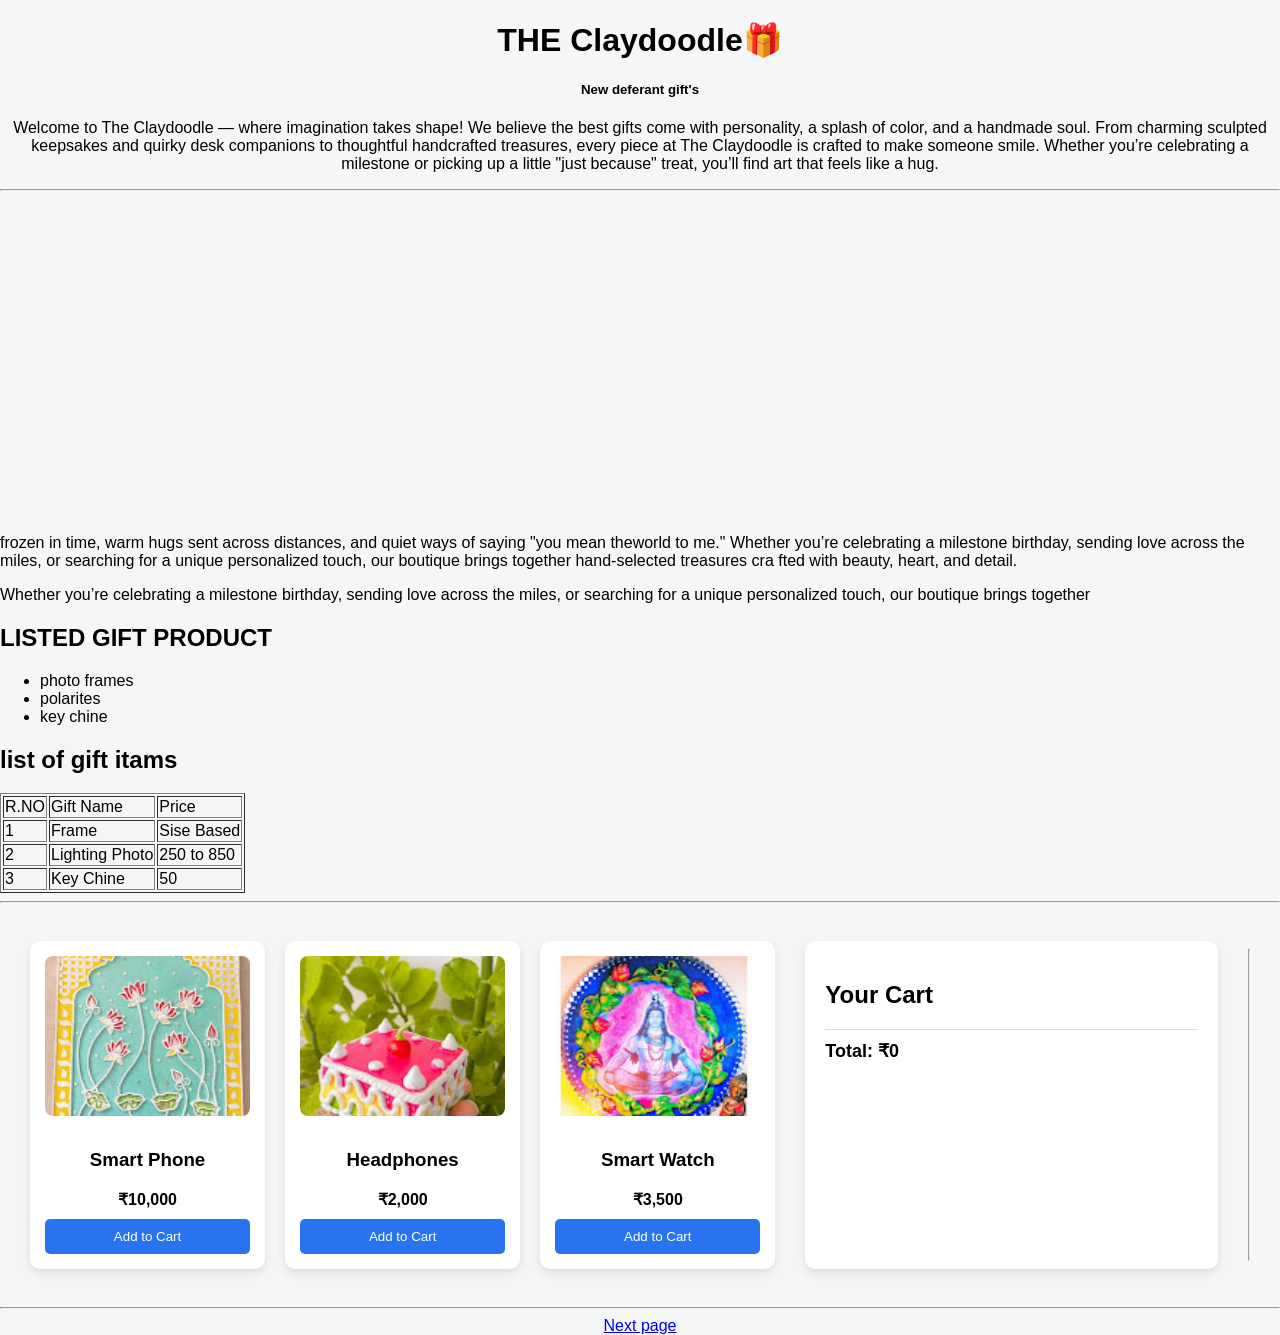
<file: index.html>
<!DOCTYPE html>
<head>   
    <title>THE CLAYDOODLE🎁</title>
    <link rel="icon" href="logo.jpg">
    <link rel="stylesheet" href="design.css">
</head>
<body>
    <center>
    <H1>THE Claydoodle🎁</H1>
    <H5>New deferant gift's</H5>
    <p>Welcome to The Claydoodle — where imagination takes shape!

We believe the best gifts come with personality, a splash of color, and a handmade soul. From charming sculpted keepsakes and quirky desk companions to thoughtful handcrafted treasures, every piece at The Claydoodle is crafted to make someone smile. Whether you’re celebrating a milestone or picking up a little "just because" treat, you’ll find art that feels like a hug.</p>
</center>
<hr>
<center>
    <iframe width="560" height="315" src="https://www.youtube.com/embed/4ztQjwayHPk?si=LE_5k73U7xiKbo96" title="YouTube video player" frameborder="0" allow="accelerometer; autoplay; clipboard-write; encrypted-media; gyroscope; picture-in-picture; web-share" referrerpolicy="strict-origin-when-cross-origin" allowfullscreen></iframe>
</center>
   <p>frozen in time, warm hugs sent across distances, and quiet ways of saying "you mean theworld to me."
        Whether you’re celebrating a milestone birthday, sending love across the miles, or searching
        for a unique personalized touch, our boutique brings together hand-selected treasures cra
        fted with beauty, heart, and detail.
    </p>
    <p>Whether you’re celebrating a milestone birthday, sending love across the miles, or searching
        for a unique personalized touch, our boutique brings together
    </p>

    <h2>LISTED GIFT PRODUCT</h2>
    <ul>
        <li>photo frames</li>
        <li>polarites</li>
        <li>key chine </li>
    </ul>
        <h2>list of gift itams</h2>
       <table border="1">
        <tr>
            <td>R.NO</td><td>Gift Name</td><td>Price</td>
        </tr>
        <tr>
            <td>1</td><td>Frame</td><td>Sise Based</td>
        </tr>
        <tr>
            <td>2</td><td>Lighting Photo</td><td>250 to 850</td>
        </tr>
        <tr>
            <td>3</td><td>Key Chine</td><td>50</td>
        </tr>
       </table> 
       <hr>
       <div class="container">

    <!-- PRODUCTS -->
    <div class="products">

        <div class="product-card">
            <img src="image 4.jpg" alt="Phone">
            <h3>Smart Phone</h3>
            <p class="price">₹10,000</p>
            <button onclick="addToCart('Smart Phone', 10000)">Add to Cart</button>
        </div>

        <div class="product-card">
            <img src="image 2.jpg" alt="Headphones">
            <h3>Headphones</h3>
            <p class="price">₹2,000</p>
            <button onclick="addToCart('Headphones', 2000)">Add to Cart</button>
        </div>

        <div class="product-card">
            <img src="image 3.jpg" alt="Watch">
            <h3>Smart Watch</h3>
            <p class="price">₹3,500</p>
            <button onclick="addToCart('Smart Watch', 3500)">Add to Cart</button>
        </div>

    </div>
    

    <!-- CART -->
    <div class="cart">
        <h2>Your Cart</h2>
        <ul id="cartItems"></ul>
        <div class="total-box">
            Total: ₹<span id="total">0</span>
        </div>
    </div>
<hr>
</div>
        <script src="script.js"></script>                  
       <center>
        <hr>
     <a href="page 1.html">Next page</a>
    </center>
</body>
</html>
</file>
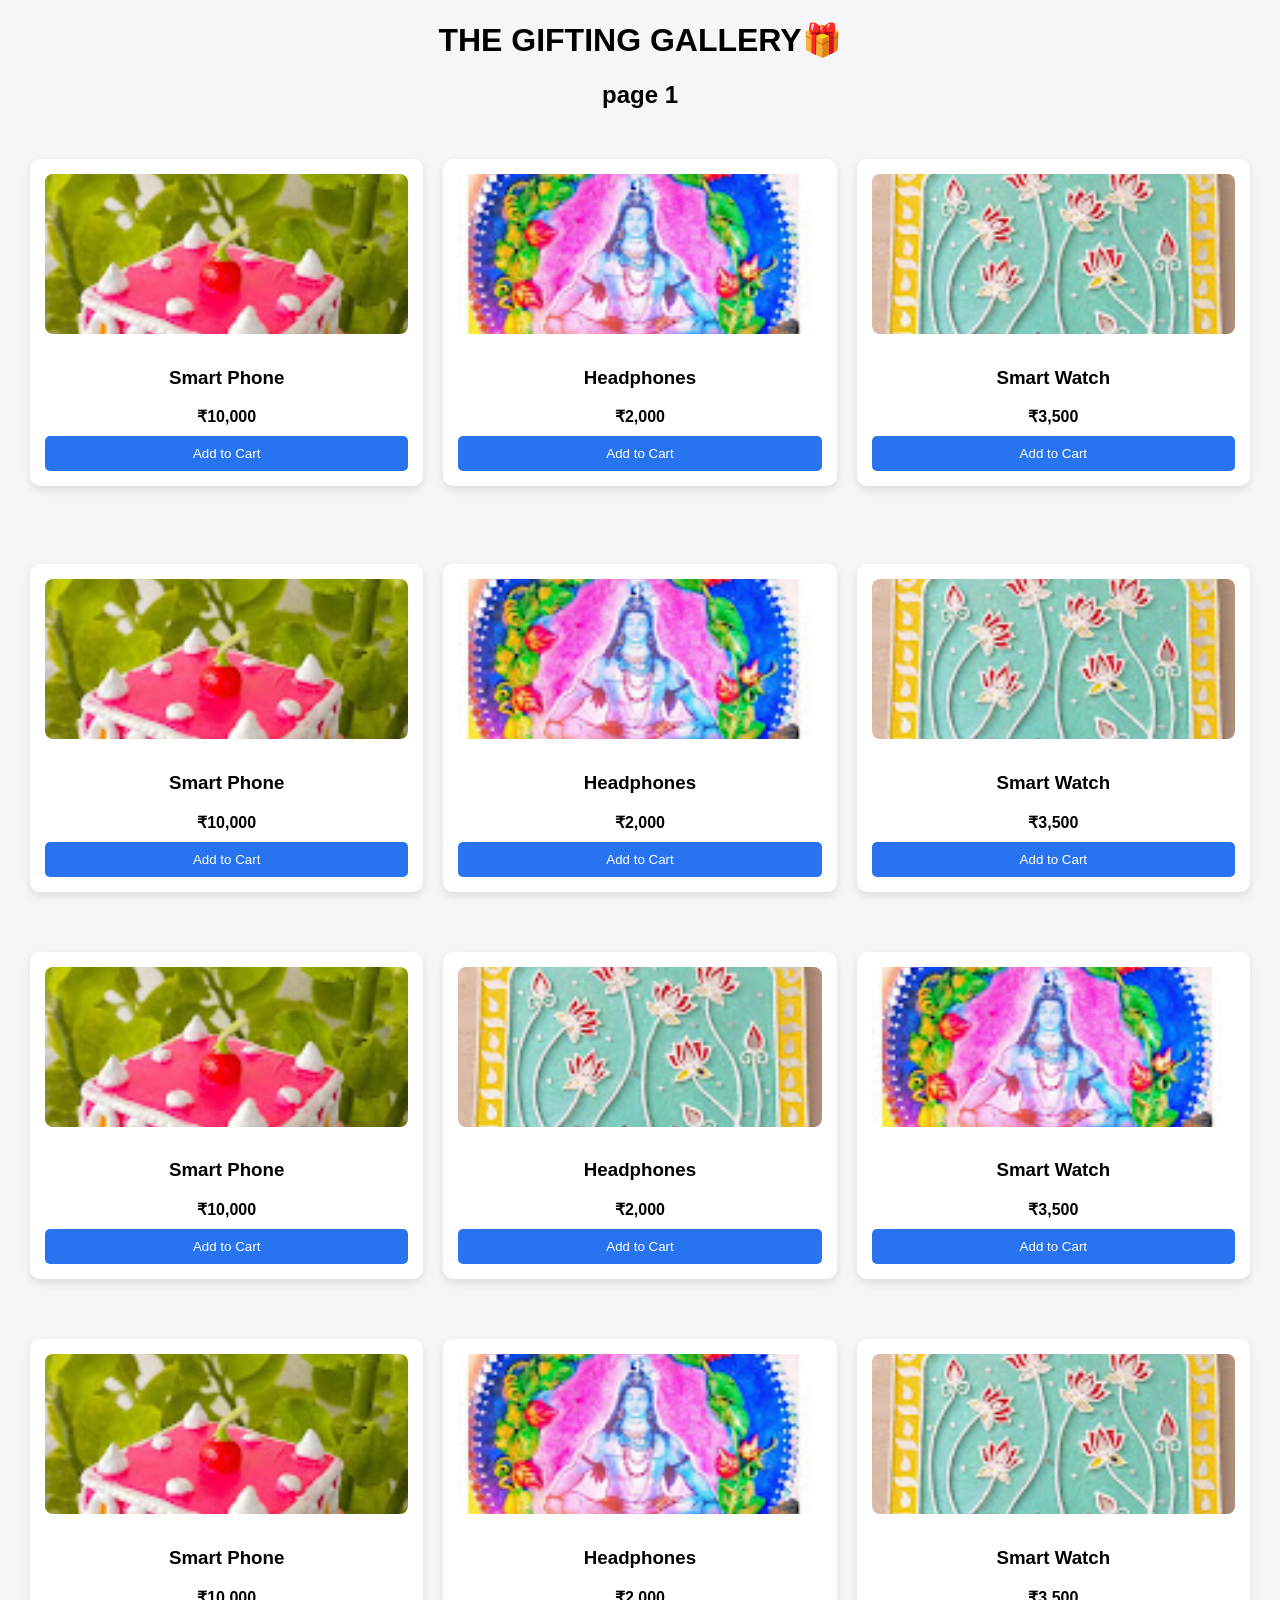
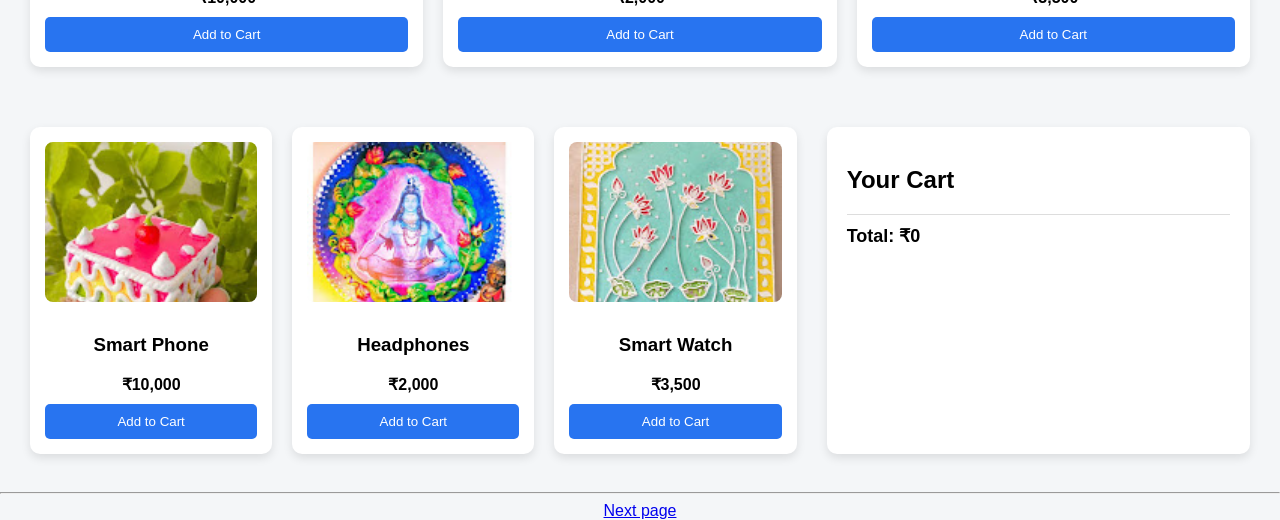
<file: page 1.html>
<!DOCTYPE html>
<head>   
    <title>THE GIFTING GALLERY🎁</title>
    <link rel="icon" href="logo.jpg">
    <link rel="stylesheet" href="design.css">
</head>

<body>
    <center>
     <H1>THE GIFTING GALLERY🎁</H1>
      <h2>page 1</h2>
          <div class="container">

    <!-- PRODUCTS -->
    <div class="products">

        <div class="product-card">
            <img src="image 2.jpg" alt="Phone">
            <h3>Smart Phone</h3>
            <p class="price">₹10,000</p>
            <button onclick="addToCart('Smart Phone 1', 10000)">Add to Cart</button>
        </div>

        <div class="product-card">
            <img src="image 3.jpg" alt="Headphones">
            <h3>Headphones</h3>
            <p class="price">₹2,000</p>
            <button onclick="addToCart('Headphones 1', 2000)">Add to Cart</button>
        </div>

        <div class="product-card">
            <img src="image 4.jpg" alt="Watch">
            <h3>Smart Watch</h3>
            <p class="price">₹3,500</p>
            <button onclick="addToCart('Smart Watch 1', 3500)">Add to Cart</button>
        </div>

    </div>
           <script src="script.js"></script>  
    </center>
</body>
<br>
<body>
    <center>
         <div class="container">

    <!-- PRODUCTS -->
    <div class="products">

        <div class="product-card">
            <img src="image 2.jpg" alt="Phone">
            <h3>Smart Phone</h3>
            <p class="price">₹10,000</p>
            <button onclick="addToCart('Smart Phone2', 10000)">Add to Cart</button>
        </div>

        <div class="product-card">
            <img src="image 3.jpg" alt="Headphones">
            <h3>Headphones</h3>
            <p class="price">₹2,000</p>
            <button onclick="addToCart('Headphones2', 2000)">Add to Cart</button>
        </div>

        <div class="product-card">
            <img src="image 4.jpg" alt="Watch">
            <h3>Smart Watch</h3>
            <p class="price">₹3,500</p>
            <button onclick="addToCart('Smart Watch2', 3500)">Add to Cart</button>
        </div>

    </div>
    
        <script src="script.js"></script>  
        </center>
</body>
<body>
    <center>
         <div class="container">

    <!-- PRODUCTS -->
    <div class="products">

        <div class="product-card">
            <img src="image 2.jpg" alt="Phone">
            <h3>Smart Phone</h3>
            <p class="price">₹10,000</p>
            <button onclick="addToCart('Smart Phone3', 10000)">Add to Cart</button>
        </div>

        <div class="product-card">
            <img src="image 4.jpg" alt="Headphones">
            <h3>Headphones</h3>
            <p class="price">₹2,000</p>
            <button onclick="addToCart('Headphones3', 2000)">Add to Cart</button>
        </div>

        <div class="product-card">
            <img src="image 3.jpg" alt="Watch">
            <h3>Smart Watch</h3>
            <p class="price">₹3,500</p>
            <button onclick="addToCart('Smart Watch3', 3500)">Add to Cart</button>
        </div>

    </div>
        <script src="script.js"></script>  
    </center>    
</body>
<body>
    <center>
         <div class="container">

    <!-- PRODUCTS -->
    <div class="products">

        <div class="product-card">
            <img src="image 2.jpg" alt="Phone">
            <h3>Smart Phone</h3>
            <p class="price">₹10,000</p>
            <button onclick="addToCart('Smart Phone4', 10000)">Add to Cart</button>
        </div>

        <div class="product-card">
            <img src="image 3.jpg" alt="Headphones">
            <h3>Headphones</h3>
            <p class="price">₹2,000</p>
            <button onclick="addToCart('Headphones4', 2000)">Add to Cart</button>
        </div>

        <div class="product-card">
            <img src="image 4.jpg" alt="Watch">
            <h3>Smart Watch</h3>
            <p class="price">₹3,500</p>
            <button onclick="addToCart('Smart Watch4', 3500)">Add to Cart</button>
        </div>

    </div>
        <script src="script.js"></script>  
    </center>
</body>
<body>
         <div class="container">

    <!-- PRODUCTS -->
    <div class="products">

        <div class="product-card">
            <img src="image 2.jpg" alt="Phone">
            <h3>Smart Phone</h3>
            <p class="price">₹10,000</p>
            <button onclick="addToCart('Smart Phone5', 10000)">Add to Cart</button>
        </div>

        <div class="product-card">
            <img src="image 3.jpg" alt="Headphones">
            <h3>Headphones</h3>
            <p class="price">₹2,000</p>
            <button onclick="addToCart('Headphones5', 2000)">Add to Cart</button>
        </div>

        <div class="product-card">
            <img src="image 4.jpg" alt="Watch">
            <h3>Smart Watch</h3>
            <p class="price">₹3,500</p>
            <button onclick="addToCart('Smart Watch5', 3500)">Add to Cart</button>
        </div>

    </div>
    

    <!-- CART -->
    <div class="cart">
        <h2>Your Cart</h2>
        <ul id="cartItems"></ul>
        <div class="total-box">
            Total: ₹<span id="total">0</span>
        </div>
    </div>
</div>
        <script src="script.js"></script>  
        <hr>
        <center>
        <a href="page 2.html">Next page</a>
        </center>
</body>
</file>
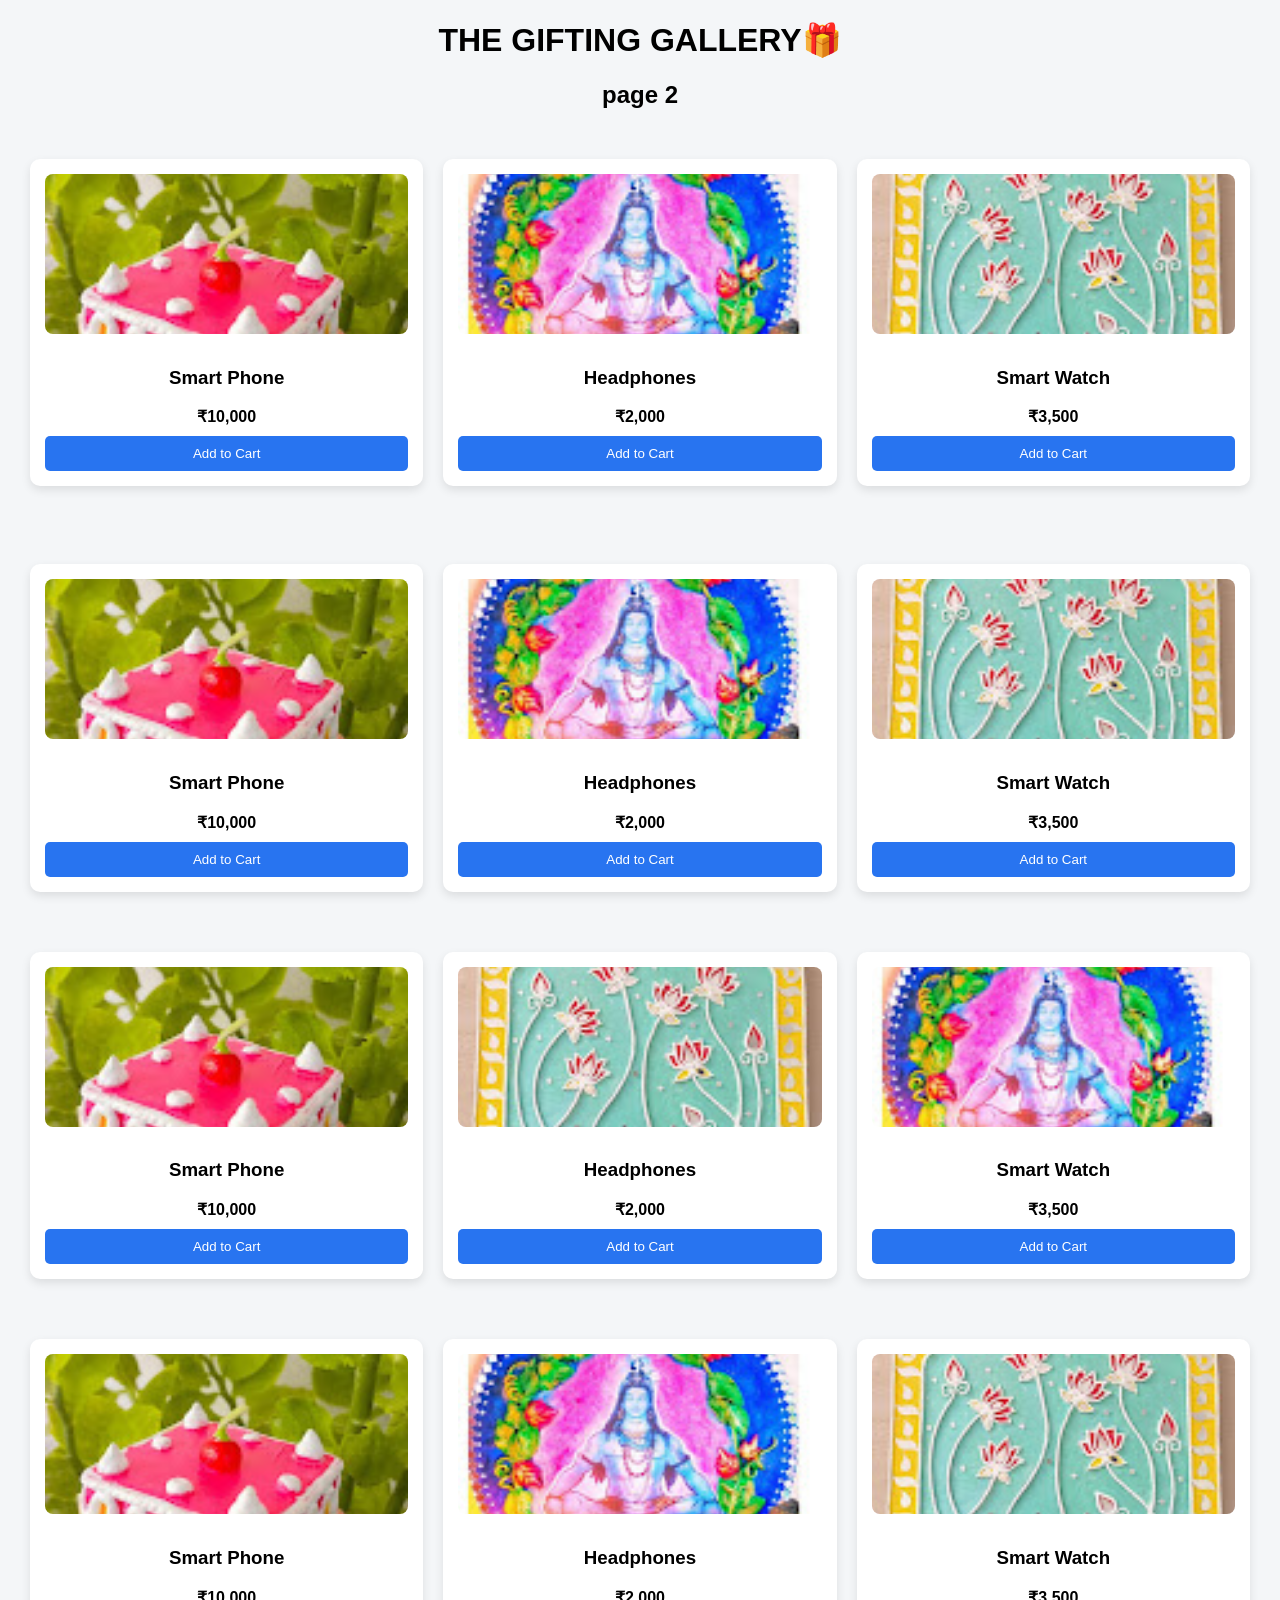
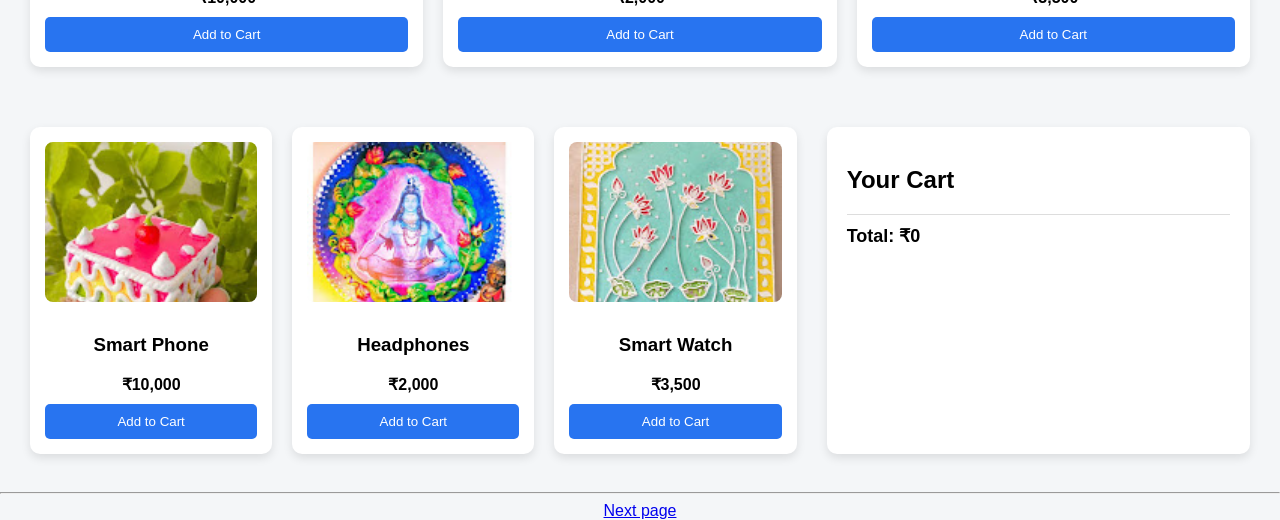
<file: page 2.html>
<!DOCTYPE html>
<head>   
    <title>THE GIFTING GALLERY🎁</title>
    <link rel="icon" href="logo.jpg">
    <link rel="stylesheet" href="design.css">
</head>

<body>
    <center>
     <H1>THE GIFTING GALLERY🎁</H1>
      <h2>page 2</h2>
          <div class="container">

    <!-- PRODUCTS -->
    <div class="products">

        <div class="product-card">
            <img src="image 2.jpg" alt="Phone">
            <h3>Smart Phone</h3>
            <p class="price">₹10,000</p>
            <button onclick="addToCart('Smart Phone 1', 10000)">Add to Cart</button>
        </div>

        <div class="product-card">
            <img src="image 3.jpg" alt="Headphones">
            <h3>Headphones</h3>
            <p class="price">₹2,000</p>
            <button onclick="addToCart('Headphones 1', 2000)">Add to Cart</button>
        </div>

        <div class="product-card">
            <img src="image 4.jpg" alt="Watch">
            <h3>Smart Watch</h3>
            <p class="price">₹3,500</p>
            <button onclick="addToCart('Smart Watch 1', 3500)">Add to Cart</button>
        </div>

    </div>
           <script src="script.js"></script>  
    </center>
</body>
<br>
<body>
    <center>
         <div class="container">

    <!-- PRODUCTS -->
    <div class="products">

        <div class="product-card">
            <img src="image 2.jpg" alt="Phone">
            <h3>Smart Phone</h3>
            <p class="price">₹10,000</p>
            <button onclick="addToCart('Smart Phone2', 10000)">Add to Cart</button>
        </div>

        <div class="product-card">
            <img src="image 3.jpg" alt="Headphones">
            <h3>Headphones</h3>
            <p class="price">₹2,000</p>
            <button onclick="addToCart('Headphones2', 2000)">Add to Cart</button>
        </div>

        <div class="product-card">
            <img src="image 4.jpg" alt="Watch">
            <h3>Smart Watch</h3>
            <p class="price">₹3,500</p>
            <button onclick="addToCart('Smart Watch2', 3500)">Add to Cart</button>
        </div>

    </div>
    
        <script src="script.js"></script>  
        </center>
</body>
<body>
    <center>
         <div class="container">

    <!-- PRODUCTS -->
    <div class="products">

        <div class="product-card">
            <img src="image 2.jpg" alt="Phone">
            <h3>Smart Phone</h3>
            <p class="price">₹10,000</p>
            <button onclick="addToCart('Smart Phone3', 10000)">Add to Cart</button>
        </div>

        <div class="product-card">
            <img src="image 4.jpg" alt="Headphones">
            <h3>Headphones</h3>
            <p class="price">₹2,000</p>
            <button onclick="addToCart('Headphones3', 2000)">Add to Cart</button>
        </div>

        <div class="product-card">
            <img src="image 3.jpg" alt="Watch">
            <h3>Smart Watch</h3>
            <p class="price">₹3,500</p>
            <button onclick="addToCart('Smart Watch3', 3500)">Add to Cart</button>
        </div>

    </div>
        <script src="script.js"></script>  
    </center>    
</body>
<body>
    <center>
         <div class="container">

    <!-- PRODUCTS -->
    <div class="products">

        <div class="product-card">
            <img src="image 2.jpg" alt="Phone">
            <h3>Smart Phone</h3>
            <p class="price">₹10,000</p>
            <button onclick="addToCart('Smart Phone4', 10000)">Add to Cart</button>
        </div>

        <div class="product-card">
            <img src="image 3.jpg" alt="Headphones">
            <h3>Headphones</h3>
            <p class="price">₹2,000</p>
            <button onclick="addToCart('Headphones4', 2000)">Add to Cart</button>
        </div>

        <div class="product-card">
            <img src="image 4.jpg" alt="Watch">
            <h3>Smart Watch</h3>
            <p class="price">₹3,500</p>
            <button onclick="addToCart('Smart Watch4', 3500)">Add to Cart</button>
        </div>

    </div>
        <script src="script.js"></script>  
    </center>
</body>
<body>
         <div class="container">

    <!-- PRODUCTS -->
    <div class="products">

        <div class="product-card">
            <img src="image 2.jpg" alt="Phone">
            <h3>Smart Phone</h3>
            <p class="price">₹10,000</p>
            <button onclick="addToCart('Smart Phone5', 10000)">Add to Cart</button>
        </div>

        <div class="product-card">
            <img src="image 3.jpg" alt="Headphones">
            <h3>Headphones</h3>
            <p class="price">₹2,000</p>
            <button onclick="addToCart('Headphones5', 2000)">Add to Cart</button>
        </div>

        <div class="product-card">
            <img src="image 4.jpg" alt="Watch">
            <h3>Smart Watch</h3>
            <p class="price">₹3,500</p>
            <button onclick="addToCart('Smart Watch5', 3500)">Add to Cart</button>
        </div>

    </div>
    

    <!-- CART -->
    <div class="cart">
        <h2>Your Cart</h2>
        <ul id="cartItems"></ul>
        <div class="total-box">
            Total: ₹<span id="total">0</span>
        </div>
    </div>
</div>
        <script src="script.js"></script>  
        <hr> 
          <center>
        <a href="page 3.html">Next page</a>
        </center>
</body>
</file>
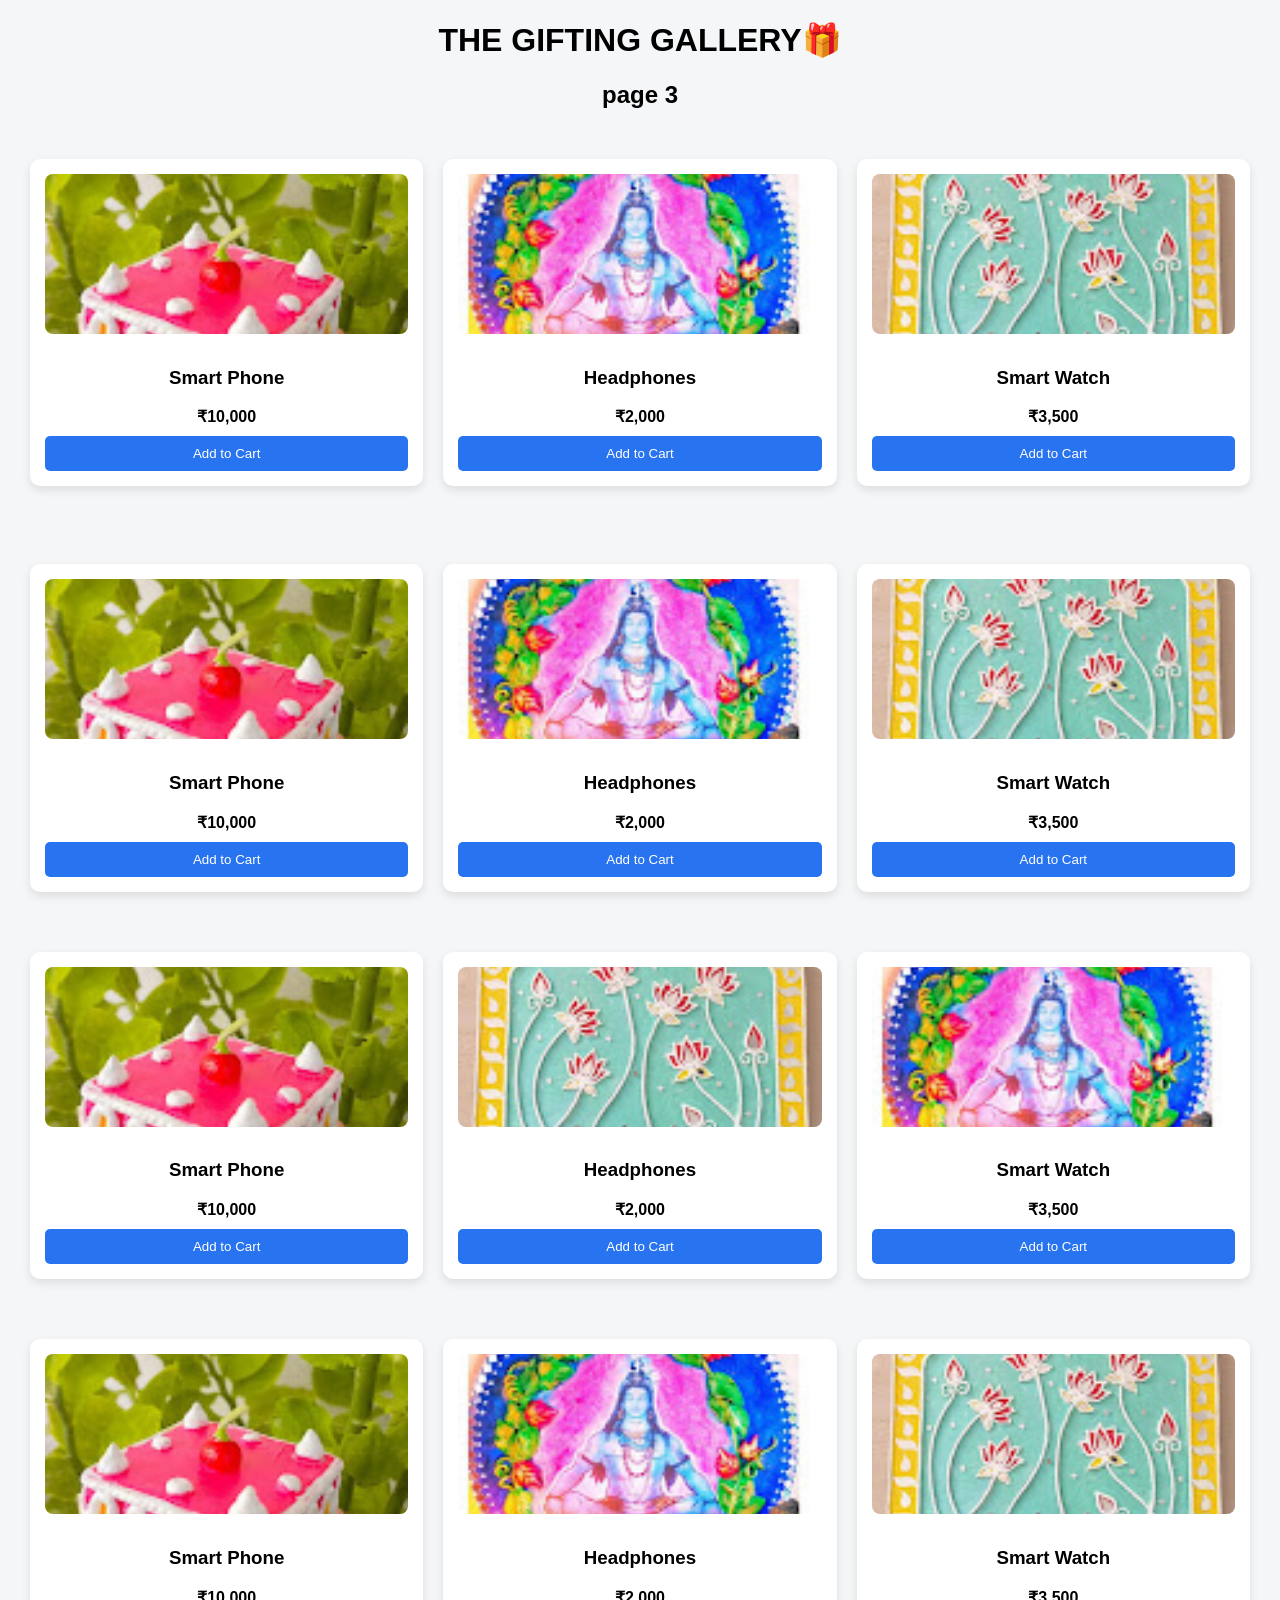
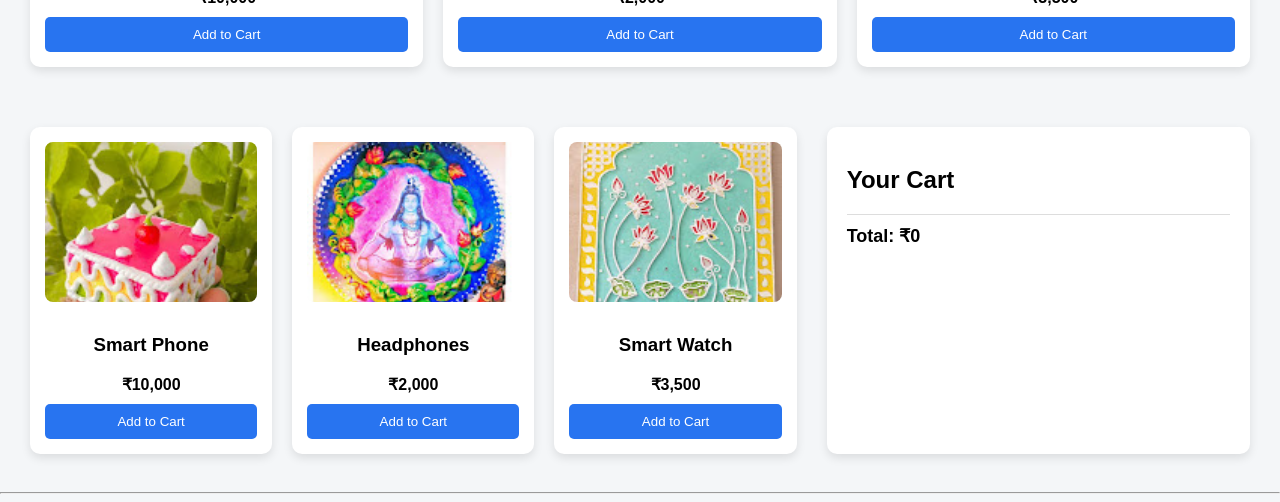
<file: page 3.html>
<!DOCTYPE html>
<head>   
    <title>THE GIFTING GALLERY🎁</title>
    <link rel="icon" href="logo.jpg">
    <link rel="stylesheet" href="design.css">
</head>

<body>
    <center>
     <H1>THE GIFTING GALLERY🎁</H1>
      <h2>page 3</h2>
          <div class="container">

    <!-- PRODUCTS -->
    <div class="products">

        <div class="product-card">
            <img src="image 2.jpg" alt="Phone">
            <h3>Smart Phone</h3>
            <p class="price">₹10,000</p>
            <button onclick="addToCart('Smart Phone 1', 10000)">Add to Cart</button>
        </div>

        <div class="product-card">
            <img src="image 3.jpg" alt="Headphones">
            <h3>Headphones</h3>
            <p class="price">₹2,000</p>
            <button onclick="addToCart('Headphones 1', 2000)">Add to Cart</button>
        </div>

        <div class="product-card">
            <img src="image 4.jpg" alt="Watch">
            <h3>Smart Watch</h3>
            <p class="price">₹3,500</p>
            <button onclick="addToCart('Smart Watch 1', 3500)">Add to Cart</button>
        </div>

    </div>
           <script src="script.js"></script>  
    </center>
</body>
<br>
<body>
    <center>
         <div class="container">

    <!-- PRODUCTS -->
    <div class="products">

        <div class="product-card">
            <img src="image 2.jpg" alt="Phone">
            <h3>Smart Phone</h3>
            <p class="price">₹10,000</p>
            <button onclick="addToCart('Smart Phone2', 10000)">Add to Cart</button>
        </div>

        <div class="product-card">
            <img src="image 3.jpg" alt="Headphones">
            <h3>Headphones</h3>
            <p class="price">₹2,000</p>
            <button onclick="addToCart('Headphones2', 2000)">Add to Cart</button>
        </div>

        <div class="product-card">
            <img src="image 4.jpg" alt="Watch">
            <h3>Smart Watch</h3>
            <p class="price">₹3,500</p>
            <button onclick="addToCart('Smart Watch2', 3500)">Add to Cart</button>
        </div>

    </div>
    
        <script src="script.js"></script>  
        </center>
</body>
<body>
    <center>
         <div class="container">

    <!-- PRODUCTS -->
    <div class="products">

        <div class="product-card">
            <img src="image 2.jpg" alt="Phone">
            <h3>Smart Phone</h3>
            <p class="price">₹10,000</p>
            <button onclick="addToCart('Smart Phone3', 10000)">Add to Cart</button>
        </div>

        <div class="product-card">
            <img src="image 4.jpg" alt="Headphones">
            <h3>Headphones</h3>
            <p class="price">₹2,000</p>
            <button onclick="addToCart('Headphones3', 2000)">Add to Cart</button>
        </div>

        <div class="product-card">
            <img src="image 3.jpg" alt="Watch">
            <h3>Smart Watch</h3>
            <p class="price">₹3,500</p>
            <button onclick="addToCart('Smart Watch3', 3500)">Add to Cart</button>
        </div>

    </div>
        <script src="script.js"></script>  
    </center>    
</body>
<body>
    <center>
         <div class="container">

    <!-- PRODUCTS -->
    <div class="products">

        <div class="product-card">
            <img src="image 2.jpg" alt="Phone">
            <h3>Smart Phone</h3>
            <p class="price">₹10,000</p>
            <button onclick="addToCart('Smart Phone4', 10000)">Add to Cart</button>
        </div>

        <div class="product-card">
            <img src="image 3.jpg" alt="Headphones">
            <h3>Headphones</h3>
            <p class="price">₹2,000</p>
            <button onclick="addToCart('Headphones4', 2000)">Add to Cart</button>
        </div>

        <div class="product-card">
            <img src="image 4.jpg" alt="Watch">
            <h3>Smart Watch</h3>
            <p class="price">₹3,500</p>
            <button onclick="addToCart('Smart Watch4', 3500)">Add to Cart</button>
        </div>

    </div>
        <script src="script.js"></script>  
    </center>
</body>
<body>
         <div class="container">

    <!-- PRODUCTS -->
    <div class="products">

        <div class="product-card">
            <img src="image 2.jpg" alt="Phone">
            <h3>Smart Phone</h3>
            <p class="price">₹10,000</p>
            <button onclick="addToCart('Smart Phone5', 10000)">Add to Cart</button>
        </div>

        <div class="product-card">
            <img src="image 3.jpg" alt="Headphones">
            <h3>Headphones</h3>
            <p class="price">₹2,000</p>
            <button onclick="addToCart('Headphones5', 2000)">Add to Cart</button>
        </div>

        <div class="product-card">
            <img src="image 4.jpg" alt="Watch">
            <h3>Smart Watch</h3>
            <p class="price">₹3,500</p>
            <button onclick="addToCart('Smart Watch5', 3500)">Add to Cart</button>
        </div>

    </div>
    

    <!-- CART -->
    <div class="cart">
        <h2>Your Cart</h2>
        <ul id="cartItems"></ul>
        <div class="total-box">
            Total: ₹<span id="total">0</span>
        </div>
    </div>
</div>
        <script src="script.js"></script>  
        <hr>
</file>
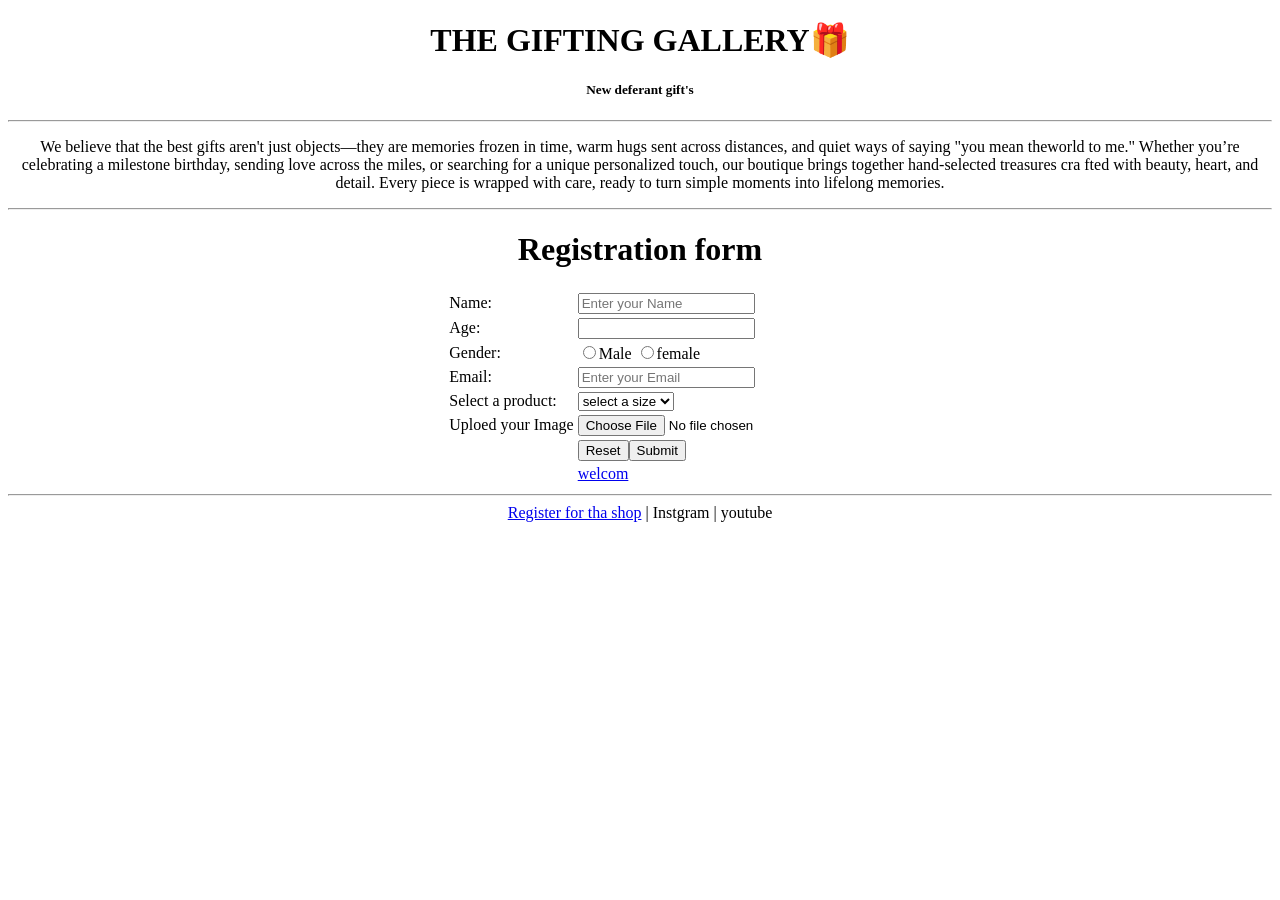
<file: register.html>
<!DOCTYPE html>

<head>    
    <title>register</title>
    <link rel="icon" href="logo.jpg">
</head>
<body>
    <center>
    <H1>THE GIFTING GALLERY🎁</H1>
    <H5>New deferant gift's</H5>
    <hr>
    <p>We believe that the best gifts aren't just objects—they are memories 
        frozen in time, warm hugs sent across distances, and quiet ways of saying "you mean theworld to me."
        Whether you’re celebrating a milestone birthday, sending love across the miles, or searching
        for a unique personalized touch, our boutique brings together hand-selected treasures cra
        fted with beauty, heart, and detail. Every piece is wrapped with care, ready to turn simple moments 
        into lifelong memories.</p>
        <hr>
     </center>
     <center>
     <h1>Registration form</h1>
     <form>
        <table>
            <tr>
                <td>Name:</td><td><input type="text" placeholder="Enter your Name"></td>
            </tr>
            <tr>
                <td>Age:</td><td><input type="number"></td>
            </tr>
            <tr>
                <td>Gender:</td>
                <td><input type="radio" name="Gender">Male
                <input type="radio" name="Gender">female</td>
            </tr>
             <tr>
                <td>Email:</td><td><input type="text" placeholder="Enter your Email"></td>
            </tr>
            <tr>
                <td>Select a product:</td>
                <td><select>
                    <option>select a size</option>
                    <option>4x4</option>
                    <option>4x6</option>
                    <option>6x8</option>
                    <option>8x12</option>
                    <option>12x12</option>
                    <option>12x18</option>
                    <option>20x24</option>
                </select></td>
            </tr>
            <tr>
                <td>Uploed your Image</td><td><input type="file"></td>
            </tr>
            <tr>
                <td></td><td><input type="reset"><input type="submit">
            </tr>
            <tr>
               <td></td> <td><a href="index.html">welcom</a></td>
            </tr>

        </table>
     </form>
     </center>
       <center>
    <hr>
       <center>
       <a href="register.html">Register for tha shop</a> | <a>Instgram</a> | <a>youtube</a>
       </center>
   
</body>
</html>
</file>
<file: design.css>
Body {
    margin: 0;
    font-family: Arial, sans-serif;
    background: #f4f6f8;
}

header {
  font-size: 50px;       
    font-weight: bold;
    background: #2874f0;
    color: white;
    padding: 15px 30px;
    display: flex;
    justify-content: space-between;
}

.container {
    display: flex;
    gap: 30px;
    padding: 30px;
}

/* PRODUCTS */
.products {
    display: grid;
    grid-template-columns: repeat(3, 1fr);
    gap: 20px;
    flex: 2;
}

.product-card {
    background: white;
    border-radius: 10px;
    box-shadow: 0 4px 10px rgba(0,0,0,0.1);
    padding: 15px;
    text-align: center;
}

.product-card img {
    width: 100%;
    height: 160px;
    object-fit: cover;
    border-radius: 8px;
    margin-bottom: 10px;
}

.price {
    font-weight: bold;
    margin: 10px 0;
}

.product-card button {
    background: #2874f0;
    color: white;
    border: none;
    padding: 10px;
    width: 100%;
    border-radius: 5px;
    cursor: pointer;
}

.product-card button:hover {
    background: #0f5bd8;
}

/* CART */
.cart {
    background: white;
    flex: 1;
    padding: 20px;
    border-radius: 10px;
    box-shadow: 0 4px 10px rgba(0,0,0,0.1);
}

#cartItems {
    list-style: none;
    padding: 0;
}

.cart-item {
    display: flex;
    justify-content: space-between;
    margin-bottom: 10px;
}

.qty-btn {
    padding: 3px 8px;
    margin: 0 3px;
}

.remove-btn {
    background: red;
    color: white;
    border: none;
    padding: 3px 8px;
    border-radius: 4px;
    cursor: pointer;
}

.total-box {
    margin-top: 15px;
    font-size: 18px;
    font-weight: bold;
    border-top: 1px solid #ddd;
    padding-top: 10px;
}
</file>
